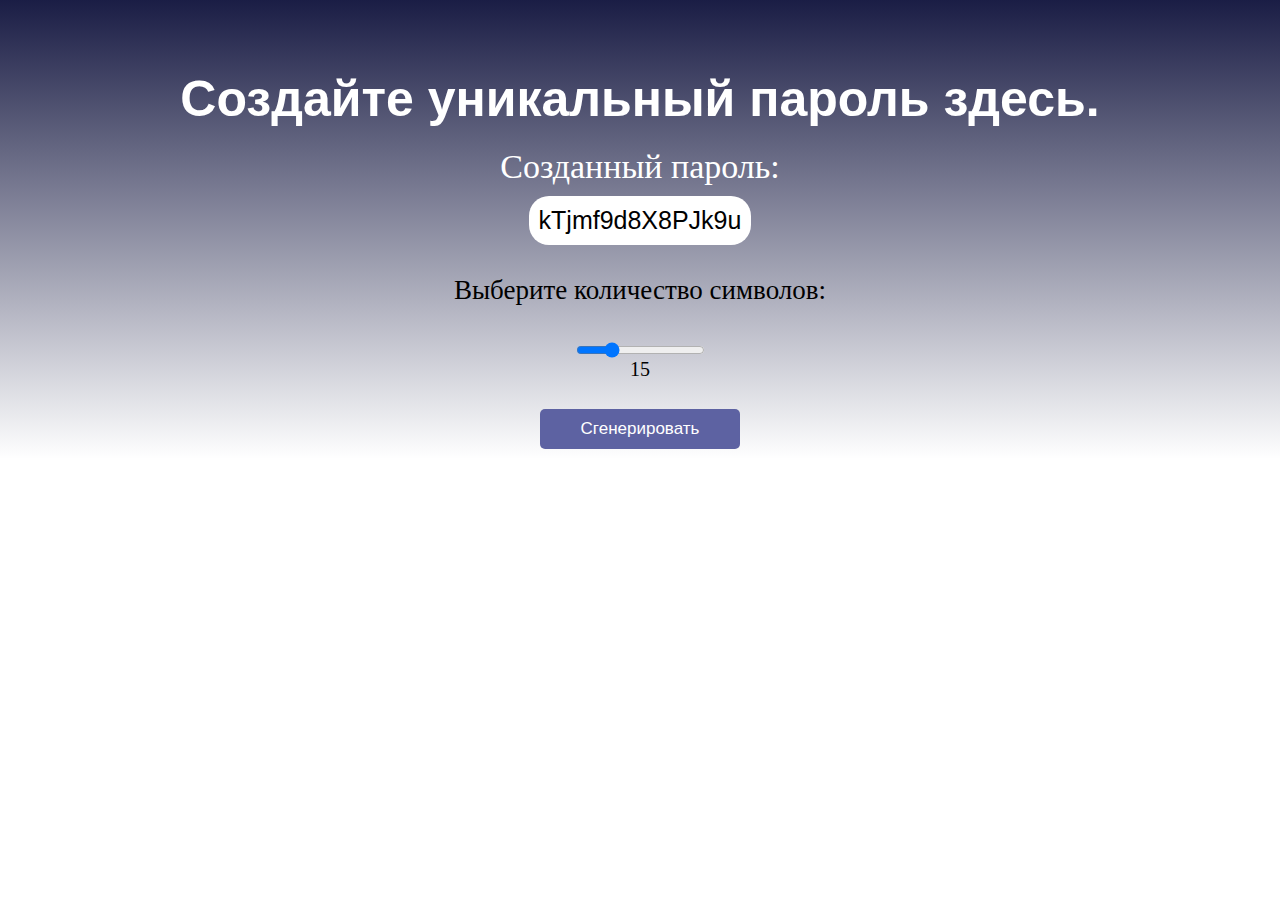
<file: index.html>
<!DOCTYPE html>
<html lang="en">
<head>
    <meta charset="UTF-8">
    <meta http-equiv="X-UA-Compatible" content="IE=edge">
    <meta name="viewport" content="width=device-width, initial-scale=1.0">
    <link rel="stylesheet" href="style.css">
    <title>Document</title>
</head>
<body>
    <div class="page">
        <h1>Создайте уникальный пароль здесь.</h1>
        <span id="tip">Созданный пароль:</span>

        <div class="main">
            <div id="field">
                <span id="password-field" title="нажмите, чтобы скопировать"></span>
            </div>
            <div class="input">
                <label for="points">Выберите количество символов:</label><br><br>
                <input type="range" id="points" name="points" min="10" max="30" value="15">
                <output for="points">15</output><br>
                <button onclick="password(document.getElementById('points').value)" id="but">Сгенерировать</button>
            </div>
        </div>
    </div>

    <script src="js.js"></script>
</body>
</html>
</file>
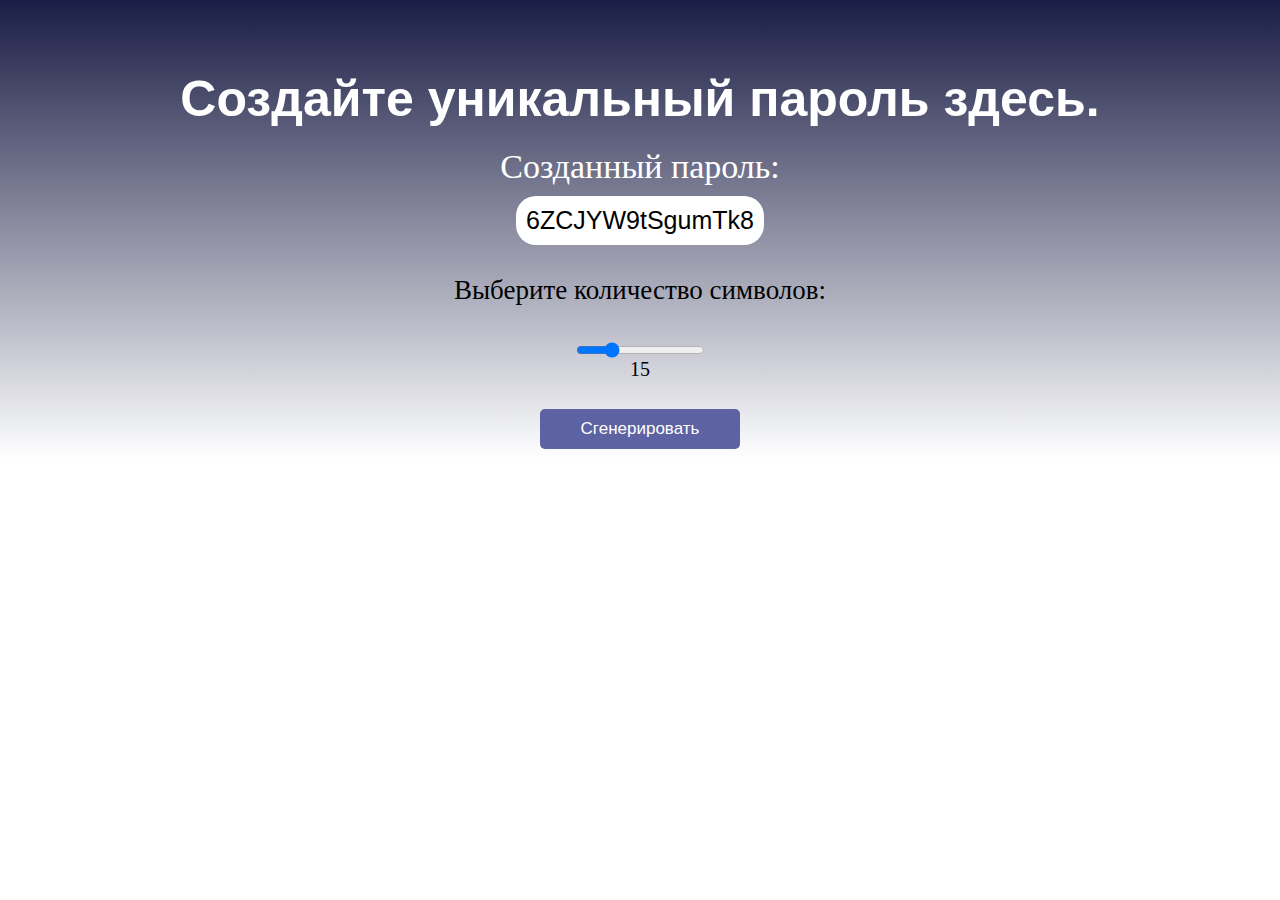
<file: qqq.html>
<!DOCTYPE html>
<html lang="en">
<head>
    <meta charset="UTF-8">
    <meta http-equiv="X-UA-Compatible" content="IE=edge">
    <meta name="viewport" content="width=device-width, initial-scale=1.0">
    <link rel="stylesheet" href="style.css">
    <title>Document</title>
</head>
<body>
    <div class="page">
        <h1>Создайте уникальный пароль здесь.</h1>
        <span id="tip">Созданный пароль:</span>

        <div class="main">
            <div id="field">
                <span id="password-field" title="нажмите, чтобы скопировать"></span>
            </div>
            <div class="input">
                <label for="points">Выберите количество символов:</label><br><br>
                <input type="range" id="points" name="points" min="10" max="30" value="15">
                <output for="points">15</output><br>
                <button onclick="password(document.getElementById('points').value)" id="but">Сгенерировать</button>
            </div>
        </div>
    </div>

    <script src="js.js"></script>
</body>
</html>
</file>
<file: style.css>
* {
    margin: 0;
}

body {
    background: linear-gradient(to bottom,#1a1d45, transparent) no-repeat;
    background-size: cover; 
      
}

h1 {
    margin-top: 50px;
    padding: 20px;
    text-align: center;
    font-family: 'Franklin Gothic Medium', 'Arial Narrow', Arial, sans-serif;
    color: white;
    font-size: 50px;
}

#tip {
    display: flex;
    justify-content: center;
    color: white;
    font-size: 34px;
}

.main {
    display: flex;
    flex-direction: column;
    align-items: center;

}
button {
    margin: 10px;
}


#field {
    display: flex;
    justify-content: center;
    border: none;
    padding: 10px;
    font-family:  Helvetica, sans-serif;
    font-size: 25px;
    margin: 10px;
    background-color: white;

    border-radius: 20px;
}
.input {
    display: flex;
    flex-direction: column;
    align-items: center;
}
label {
    margin-top: 20px;
    color: black;
    text-align: center;
    font-size: 27px;
}
#but {
    border: 0;
    outline: none;
    background-color: #5d62a2;
    color: white;
    width: 200px;
    height: 40px;
    border-radius: 5px;
    font-size: 17px;
}
output {
    font-size: 20px;
}
#but:hover {
    background-color: #1a1d45;
    transition: .2s ease-in;
}

#but:active {
    background-color: #070816;
}
</file>
